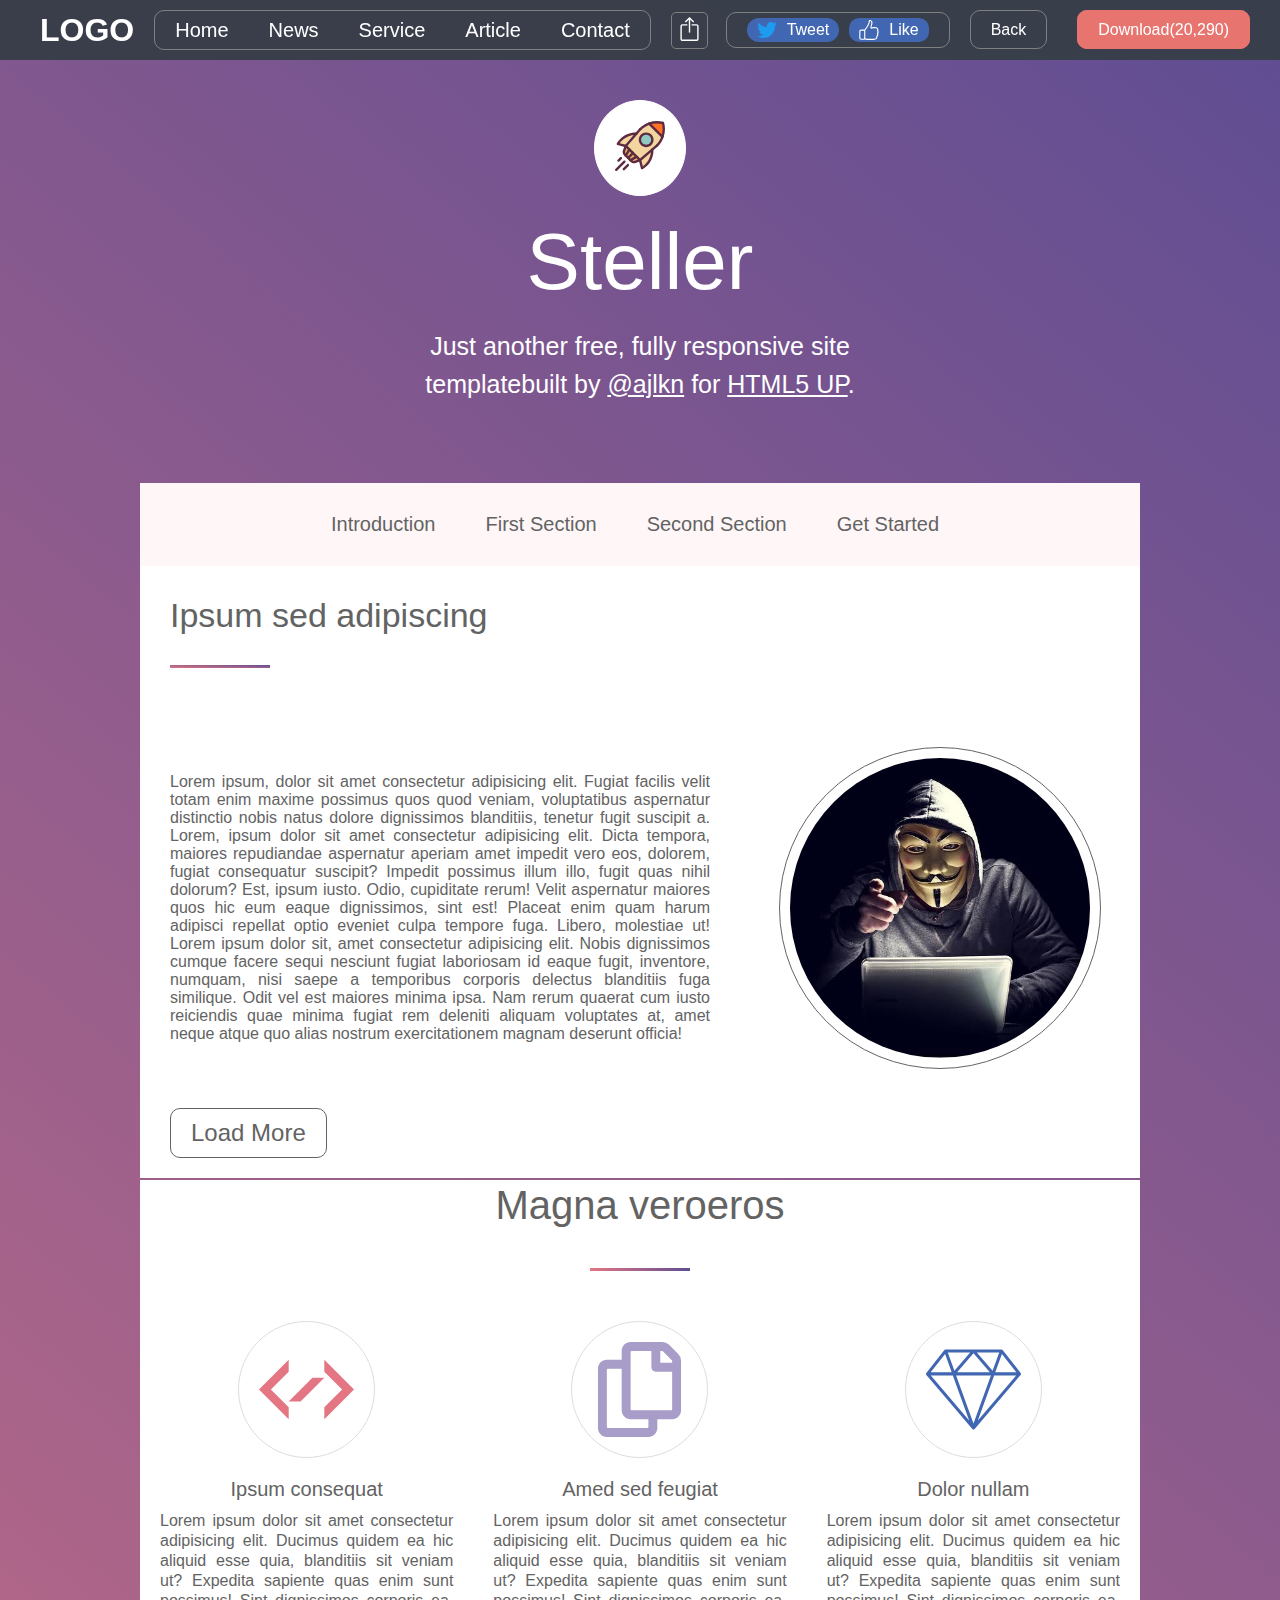
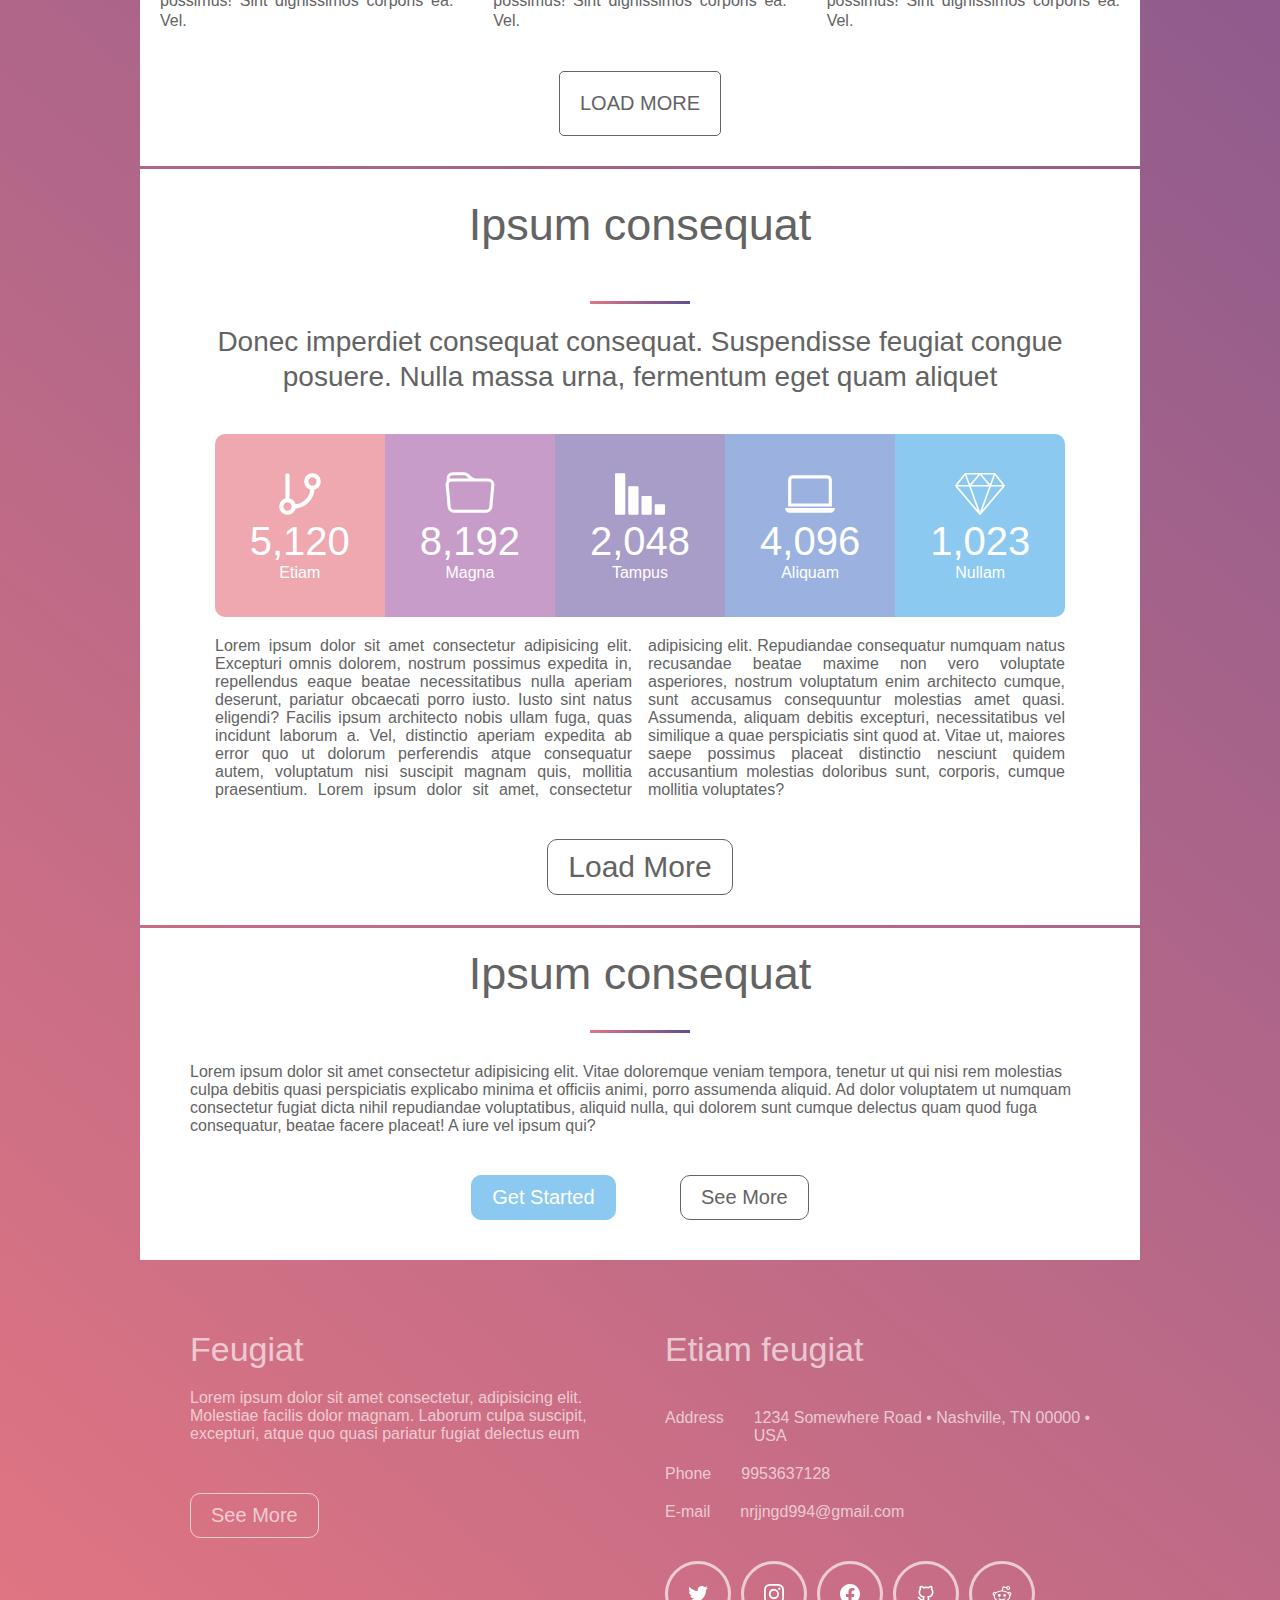
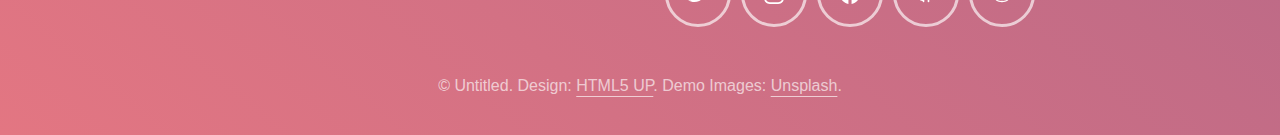
<file: index.html>
<!DOCTYPE html>
<html lang="en">
<head>
    <meta charset="UTF-8">
    <meta name="viewport" content="width=device-width, initial-scale=1.0">
    <title>Staller | HTML5</title>
    <link rel="stylesheet" href="style/steller-style.css">
</head>
<body>
    <div class="navbar">
        <div class="left-section">
            <h1>
                <span class="logo">LOGO</span>
            </h1>
            <ul class="navmanu">
                <li><a href="">Home</a></li>
                <li><a href="">News</a></li>
                <li><a href="">Service</a></li>
                <li><a href="">Article</a></li>
                <li><a href="">Contact</a></li>
            </ul>
            <div>
                <div class="shortcut">
                    <img width="35px" height="35px" src="icons/share-icon.svg" alt="">
                </div>
            </div>
        </div>
        <div class="right-section">
            <div class="download-btn">
                <span class="d-btn">Download(20,290)</span>
            </div>
            <div>
                <span class="b-btn">Back</span>
            </div>
            <div class="share">
                <div class="twitter-btn">
                    <img width="20px" height="20px" src="icons/twitter-icon.svg" alt="">
                    <span class="t-btn">Tweet</span>
                </div>
                <div  class="like-btn">
                    <img width="20px" height="20px" src="icons/like-svgrepo-com.svg" alt="">
                    <span class="l-btn">Like</span>
                </div>
            </div>
           
        </div>
    </div>
    <div class="container-main">
        <div class="title">
            <div class="title-img">
                <img width="50px" height="50px" src="icons/rocket-svgrepo-com.svg" alt="">
            </div>
        </div>
        <div class="site-title">
            Steller
        </div>
        <div class="slogon">
            Just another free, fully responsive site templatebuilt by <span>@ajlkn</span> for <span>HTML5 UP</span>.
        </div>
        <div class="main-content">
            <ul>
                <li>Introduction</li>
                <li>First Section</li>
                <li>Second Section</li>
                <li>Get Started</li>
            </ul>
        </div>
        <div class="start">
            <div>
                <div class="right">
                    <div  class="heading1">Ipsum sed adipiscing</div>
                    <div class="underline-first"></div>
                </div>
                
                <div class="texted-pic">
                    
                    <div class="sometext">Lorem ipsum, dolor sit amet consectetur adipisicing elit. Fugiat facilis velit totam enim maxime possimus quos quod veniam, voluptatibus aspernatur distinctio nobis natus dolore dignissimos blanditiis, tenetur fugit suscipit a. Lorem, ipsum dolor sit amet consectetur adipisicing elit. Dicta tempora, maiores repudiandae aspernatur aperiam amet impedit vero eos, dolorem, fugiat consequatur suscipit? Impedit possimus illum illo, fugit quas nihil dolorum?
                    Est, ipsum iusto. Odio, cupiditate rerum! Velit aspernatur maiores quos hic eum eaque dignissimos, sint est! Placeat enim quam harum adipisci repellat optio eveniet culpa tempore fuga. Libero, molestiae ut! Lorem ipsum dolor sit, amet consectetur adipisicing elit. Nobis dignissimos cumque facere sequi nesciunt fugiat laboriosam id eaque fugit, inventore, numquam, nisi saepe a temporibus corporis delectus blanditiis fuga similique.
                    Odit vel est maiores minima ipsa. Nam rerum quaerat cum iusto reiciendis quae minima fugiat rem deleniti aliquam voluptates at, amet neque atque quo alias nostrum exercitationem magnam deserunt officia!
                    </div>
                    <div class="content-img1">
                        <div class="content-img">
                            <img width="300px" height="300px" src="icons/picture.jpg" alt="">
                        </div>
                    </div>
                </div>
                <button class="first-load-btn">Load More</button>
            </div>
        </div>

        <div class="content-container">
            <div class="magna">
                Magna veroeros
            </div>
            <div class="underline"></div>
            <div class="icon-list">
                <div class="icon1">
                    <div class="s1-icon" >
                        <div class="source-icon">
                            <img width="95px" height="95px" src="icons/source_code_icon.svg" alt="">
                        </div>
                    </div>
                    <div class="name">Ipsum consequat</div>
                    <div class="par">Lorem ipsum dolor sit amet consectetur adipisicing elit. Ducimus quidem ea hic aliquid esse quia, blanditiis sit veniam ut? Expedita sapiente quas enim sunt possimus! Sint dignissimos corporis ea. Vel.</div>
                </div>

                <div class="icon2">
                    <div class="c1-icon">
                        <div class="copy-icon">
                            <img width="95px" height="95px"src="icons/copy-icon.svg" alt="">
                        </div>
                    </div>
                    <div class="name">Amed sed feugiat</div>
                    <div class="par">Lorem ipsum dolor sit amet consectetur adipisicing elit. Ducimus quidem ea hic aliquid esse quia, blanditiis sit veniam ut? Expedita sapiente quas enim sunt possimus! Sint dignissimos corporis ea. Vel.</div>
                </div>

                <div class="icon3">
                    <div class="d1-icon">
                        <div class="dimond-icon">
                            <img width="95px" height="95px"src="icons/diamond-icon.svg" alt="">
                        </div>
                    </div>
                    <div class="name">Dolor nullam</div>
                    <div class="par">Lorem ipsum dolor sit amet consectetur adipisicing elit. Ducimus quidem ea hic aliquid esse quia, blanditiis sit veniam ut? Expedita sapiente quas enim sunt possimus! Sint dignissimos corporis ea. Vel.</div>
                </div>
            </div>
            <div class="load-more-btn">
                <button>LOAD MORE</button>
            </div>
        </div>
        <div class="reviews-container">
            <div class="flex-div">
                <div class="heading-reviews">
                    Ipsum consequat
                </div>
            </div>
            <span class="underline1">
            </span>
            <div class="texted-content">
                <div>
                    Donec imperdiet consequat consequat. Suspendisse feugiat congue posuere. Nulla massa urna, fermentum eget quam aliquet
                </div>
            </div>
            <div>
                <div class="flex-icon">
                    <div class="block a">
                        <img width="50px" height="50px" src="icons/branch-icon.svg" alt="">
                        <div class="count">5,120</div>
                        <div class="name-r">Etiam</div>
                    </div>
                    <div class="block b">
                        <img width="50px" height="50px"  src="icons/folder-icon.svg" alt="">
                        <div class="count">8,192</div>
                        <div class="name-r">Magna</div>
                    </div>
                    <div class="block c">
                        <img width="50px" height="50px"  src="icons/mobile-signal-icon.svg" alt="">
                        <div class="count">2,048</div>
                        <div class="name-r">Tampus</div>
                    </div>
                    <div class="block d">
                        <img width="50px" height="50px"  src="icons/monitor-icon.svg" alt="">
                        <div class="count">4,096</div>
                        <div class="name-r">Aliquam</div>
                    </div>
                    <div class="block e">
                        <img width="50px" height="50px"  src="icons/diamond-icon-white.svg" alt="">
                        <div class="count">1,023</div>
                        <div class="name-r">Nullam</div>
                    </div>
                </div>
            </div>
            <p class="paragraph">
                Lorem ipsum dolor sit amet consectetur adipisicing elit. Excepturi omnis dolorem, nostrum possimus expedita in, repellendus eaque beatae necessitatibus nulla aperiam deserunt, pariatur obcaecati porro iusto. Iusto sint natus eligendi?
                Facilis ipsum architecto nobis ullam fuga, quas incidunt laborum a. Vel, distinctio aperiam expedita ab error quo ut dolorum perferendis atque consequatur autem, voluptatum nisi suscipit magnam quis, mollitia praesentium.
                Lorem ipsum dolor sit amet, consectetur adipisicing elit. Repudiandae consequatur numquam natus recusandae beatae maxime non vero voluptate asperiores, nostrum voluptatum enim architecto cumque, sunt accusamus consequuntur molestias amet quasi.
                Assumenda, aliquam debitis excepturi, necessitatibus vel similique a quae perspiciatis sint quod at. Vitae ut, maiores saepe possimus placeat distinctio nesciunt quidem accusantium molestias doloribus sunt, corporis, cumque mollitia voluptates?
            </p>
            <button class="btn-lm">Load More</button>
        </div>
        <div class="last-par">
            <div class="heading2">
                Ipsum consequat
            </div>
            <div class="underline2"></div>
            <div class="texted-content-par">Lorem ipsum dolor sit amet consectetur adipisicing elit. Vitae doloremque veniam tempora, tenetur ut qui nisi rem molestias culpa debitis quasi perspiciatis explicabo minima et officiis animi, porro assumenda aliquid.
            Ad dolor voluptatem ut numquam consectetur fugiat dicta nihil repudiandae voluptatibus, aliquid nulla, qui dolorem sunt cumque delectus quam quod fuga consequatur, beatae facere placeat! A iure vel ipsum qui?</div>
            <div class="btns">
                <button class="get-started-btn">Get Started</button>
                <button class="see-more-btn">See More</button>
            </div>
        </div>
        <div class="link-list">
            <div class="left-sec">
                <div class="left">Feugiat</div>
                <div class="left-par">Lorem ipsum dolor sit amet consectetur, adipisicing elit. Molestiae facilis dolor magnam. Laborum culpa suscipit, excepturi, atque quo quasi pariatur fugiat delectus eum </div>
                <button class="see-more">See More</button>
            </div>
            <div class="right-sec">
                <div class="right">Etiam feugiat</div>
                <div class="flex-add">
                    <div class="one">
                        <div class="one1">
                            Address
                        </div>
                        <div class="two2">
                            1234 Somewhere Road • Nashville, TN 00000 • USA
                        </div>
                    </div>
                    <div class="one">
                        <div class="one1">
                            Phone
                        </div>
                        <div class="two2">
                            9953637128
                        </div>
                    </div>
                    <div class="one">
                        <div class="one1">
                            E-mail
                        </div>
                        <div class="two2">
                            nrjjngd994@gmail.com
                        </div>
                    </div>
                </div>
                <div class="social-links">
                    <div class="icon">
                        <img width="20px" height="20px" src="icons/twitter-icon-white.svg" alt="">
                    </div>
                    <div class="icon">
                        <img width="20px" height="20px" img src="icons/insta-icon.svg" alt="">
                    </div>
                    <div class="icon">
                        <img width="20px" height="20px"  src="icons/fb-icon.svg" alt="">
                    </div>
                    <div class="icon">
                        <img width="20px" height="20px"  src="icons/github-icon.svg" alt="">
                    </div>
                    <div class="icon">
                        <img width="20px" height="20px"  src="icons/reddit-icon.svg" alt="">
                    </div>
                </div>
            </div>
        </div>
        <div class="footer">
            © Untitled. Design: <a href="">HTML5 UP</a>. Demo Images: <a href="">Unsplash</a>.
        </div>
    </div>
    
</body>
</html>
</file>
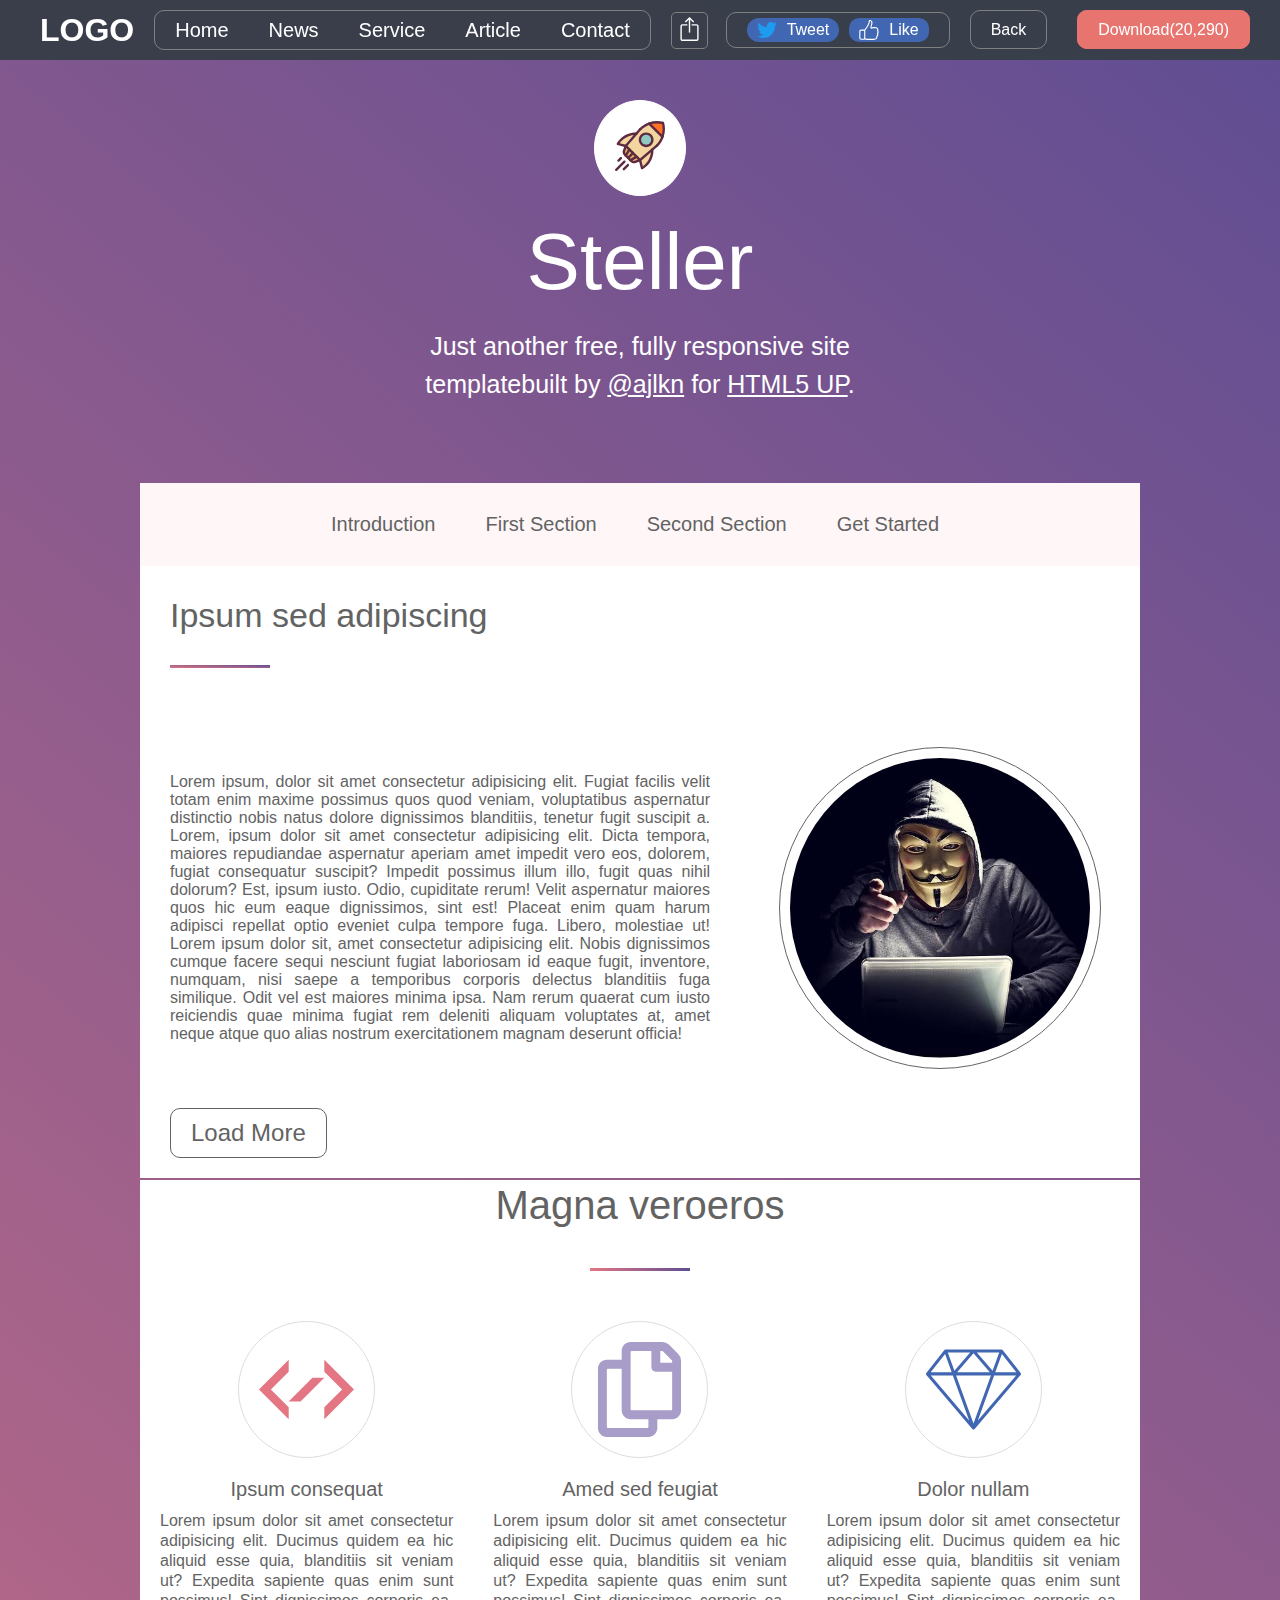
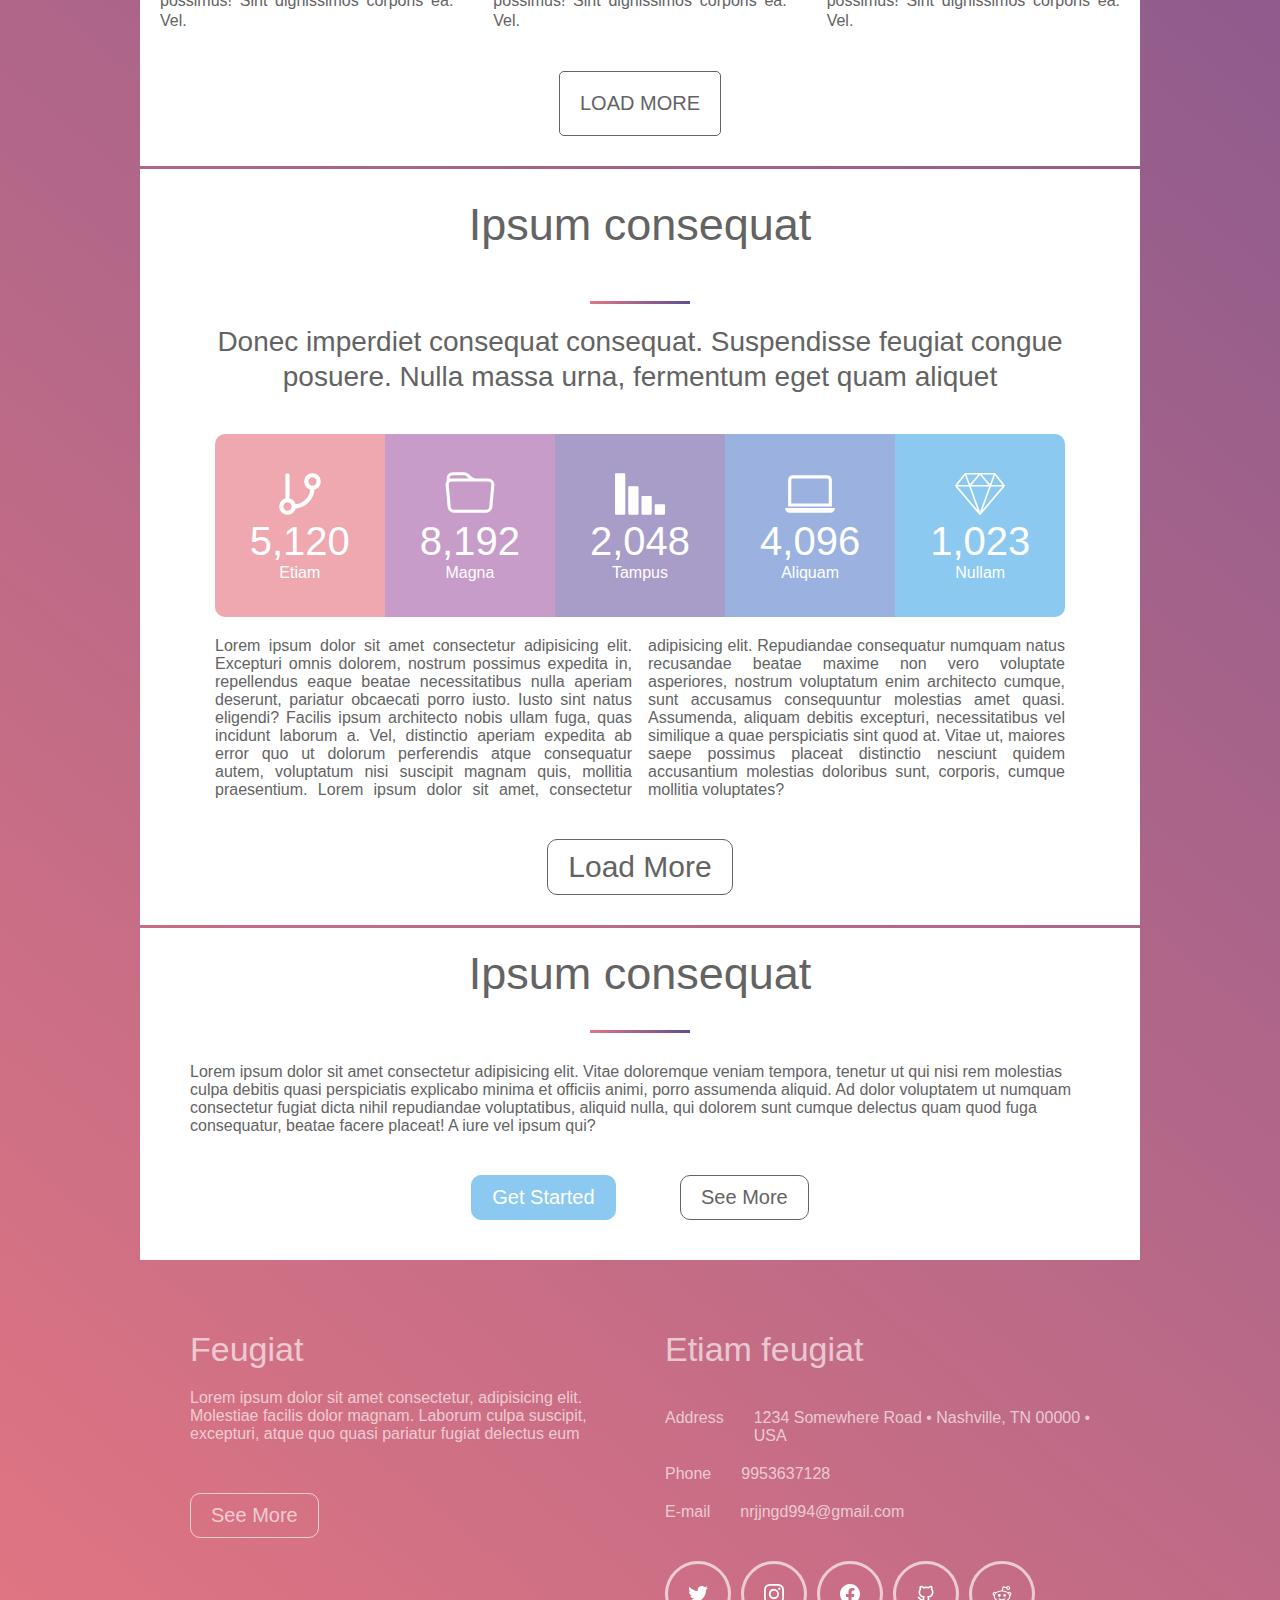
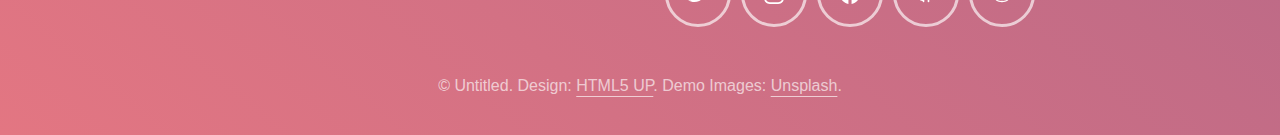
<file: indexsteller.html>
<!DOCTYPE html>
<html lang="en">
<head>
    <meta charset="UTF-8">
    <meta name="viewport" content="width=device-width, initial-scale=1.0">
    <title>Staller | HTML5</title>
    <link rel="stylesheet" href="style/steller-style.css">
</head>
<body>
    <div class="navbar">
        <div class="left-section">
            <h1>
                <span class="logo">LOGO</span>
            </h1>
            <ul class="navmanu">
                <li><a href="">Home</a></li>
                <li><a href="">News</a></li>
                <li><a href="">Service</a></li>
                <li><a href="">Article</a></li>
                <li><a href="">Contact</a></li>
            </ul>
            <div>
                <div class="shortcut">
                    <img width="35px" height="35px" src="icons/share-icon.svg" alt="">
                </div>
            </div>
        </div>
        <div class="right-section">
            <div class="download-btn">
                <span class="d-btn">Download(20,290)</span>
            </div>
            <div>
                <span class="b-btn">Back</span>
            </div>
            <div class="share">
                <div class="twitter-btn">
                    <img width="20px" height="20px" src="icons/twitter-icon.svg" alt="">
                    <span class="t-btn">Tweet</span>
                </div>
                <div  class="like-btn">
                    <img width="20px" height="20px" src="icons/like-svgrepo-com.svg" alt="">
                    <span class="l-btn">Like</span>
                </div>
            </div>
           
        </div>
    </div>
    <div class="container-main">
        <div class="title">
            <div class="title-img">
                <img width="50px" height="50px" src="icons/rocket-svgrepo-com.svg" alt="">
            </div>
        </div>
        <div class="site-title">
            Steller
        </div>
        <div class="slogon">
            Just another free, fully responsive site templatebuilt by <span>@ajlkn</span> for <span>HTML5 UP</span>.
        </div>
        <div class="main-content">
            <ul>
                <li>Introduction</li>
                <li>First Section</li>
                <li>Second Section</li>
                <li>Get Started</li>
            </ul>
        </div>
        <div class="start">
            <div>
                <div class="right">
                    <div  class="heading1">Ipsum sed adipiscing</div>
                    <div class="underline-first"></div>
                </div>
                
                <div class="texted-pic">
                    
                    <div class="sometext">Lorem ipsum, dolor sit amet consectetur adipisicing elit. Fugiat facilis velit totam enim maxime possimus quos quod veniam, voluptatibus aspernatur distinctio nobis natus dolore dignissimos blanditiis, tenetur fugit suscipit a. Lorem, ipsum dolor sit amet consectetur adipisicing elit. Dicta tempora, maiores repudiandae aspernatur aperiam amet impedit vero eos, dolorem, fugiat consequatur suscipit? Impedit possimus illum illo, fugit quas nihil dolorum?
                    Est, ipsum iusto. Odio, cupiditate rerum! Velit aspernatur maiores quos hic eum eaque dignissimos, sint est! Placeat enim quam harum adipisci repellat optio eveniet culpa tempore fuga. Libero, molestiae ut! Lorem ipsum dolor sit, amet consectetur adipisicing elit. Nobis dignissimos cumque facere sequi nesciunt fugiat laboriosam id eaque fugit, inventore, numquam, nisi saepe a temporibus corporis delectus blanditiis fuga similique.
                    Odit vel est maiores minima ipsa. Nam rerum quaerat cum iusto reiciendis quae minima fugiat rem deleniti aliquam voluptates at, amet neque atque quo alias nostrum exercitationem magnam deserunt officia!
                    </div>
                    <div class="content-img1">
                        <div class="content-img">
                            <img width="300px" height="300px" src="icons/picture.jpg" alt="">
                        </div>
                    </div>
                </div>
                <button class="first-load-btn">Load More</button>
            </div>
        </div>

        <div class="content-container">
            <div class="magna">
                Magna veroeros
            </div>
            <div class="underline"></div>
            <div class="icon-list">
                <div class="icon1">
                    <div class="s1-icon" >
                        <div class="source-icon">
                            <img width="95px" height="95px" src="icons/source_code_icon.svg" alt="">
                        </div>
                    </div>
                    <div class="name">Ipsum consequat</div>
                    <div class="par">Lorem ipsum dolor sit amet consectetur adipisicing elit. Ducimus quidem ea hic aliquid esse quia, blanditiis sit veniam ut? Expedita sapiente quas enim sunt possimus! Sint dignissimos corporis ea. Vel.</div>
                </div>

                <div class="icon2">
                    <div class="c1-icon">
                        <div class="copy-icon">
                            <img width="95px" height="95px"src="icons/copy-icon.svg" alt="">
                        </div>
                    </div>
                    <div class="name">Amed sed feugiat</div>
                    <div class="par">Lorem ipsum dolor sit amet consectetur adipisicing elit. Ducimus quidem ea hic aliquid esse quia, blanditiis sit veniam ut? Expedita sapiente quas enim sunt possimus! Sint dignissimos corporis ea. Vel.</div>
                </div>

                <div class="icon3">
                    <div class="d1-icon">
                        <div class="dimond-icon">
                            <img width="95px" height="95px"src="icons/diamond-icon.svg" alt="">
                        </div>
                    </div>
                    <div class="name">Dolor nullam</div>
                    <div class="par">Lorem ipsum dolor sit amet consectetur adipisicing elit. Ducimus quidem ea hic aliquid esse quia, blanditiis sit veniam ut? Expedita sapiente quas enim sunt possimus! Sint dignissimos corporis ea. Vel.</div>
                </div>
            </div>
            <div class="load-more-btn">
                <button>LOAD MORE</button>
            </div>
        </div>
        <div class="reviews-container">
            <div class="flex-div">
                <div class="heading-reviews">
                    Ipsum consequat
                </div>
            </div>
            <span class="underline1">
            </span>
            <div class="texted-content">
                <div>
                    Donec imperdiet consequat consequat. Suspendisse feugiat congue posuere. Nulla massa urna, fermentum eget quam aliquet
                </div>
            </div>
            <div>
                <div class="flex-icon">
                    <div class="block a">
                        <img width="50px" height="50px" src="icons/branch-icon.svg" alt="">
                        <div class="count">5,120</div>
                        <div class="name-r">Etiam</div>
                    </div>
                    <div class="block b">
                        <img width="50px" height="50px"  src="icons/folder-icon.svg" alt="">
                        <div class="count">8,192</div>
                        <div class="name-r">Magna</div>
                    </div>
                    <div class="block c">
                        <img width="50px" height="50px"  src="icons/mobile-signal-icon.svg" alt="">
                        <div class="count">2,048</div>
                        <div class="name-r">Tampus</div>
                    </div>
                    <div class="block d">
                        <img width="50px" height="50px"  src="icons/monitor-icon.svg" alt="">
                        <div class="count">4,096</div>
                        <div class="name-r">Aliquam</div>
                    </div>
                    <div class="block e">
                        <img width="50px" height="50px"  src="icons/diamond-icon-white.svg" alt="">
                        <div class="count">1,023</div>
                        <div class="name-r">Nullam</div>
                    </div>
                </div>
            </div>
            <p class="paragraph">
                Lorem ipsum dolor sit amet consectetur adipisicing elit. Excepturi omnis dolorem, nostrum possimus expedita in, repellendus eaque beatae necessitatibus nulla aperiam deserunt, pariatur obcaecati porro iusto. Iusto sint natus eligendi?
                Facilis ipsum architecto nobis ullam fuga, quas incidunt laborum a. Vel, distinctio aperiam expedita ab error quo ut dolorum perferendis atque consequatur autem, voluptatum nisi suscipit magnam quis, mollitia praesentium.
                Lorem ipsum dolor sit amet, consectetur adipisicing elit. Repudiandae consequatur numquam natus recusandae beatae maxime non vero voluptate asperiores, nostrum voluptatum enim architecto cumque, sunt accusamus consequuntur molestias amet quasi.
                Assumenda, aliquam debitis excepturi, necessitatibus vel similique a quae perspiciatis sint quod at. Vitae ut, maiores saepe possimus placeat distinctio nesciunt quidem accusantium molestias doloribus sunt, corporis, cumque mollitia voluptates?
            </p>
            <button class="btn-lm">Load More</button>
        </div>
        <div class="last-par">
            <div class="heading2">
                Ipsum consequat
            </div>
            <div class="underline2"></div>
            <div class="texted-content-par">Lorem ipsum dolor sit amet consectetur adipisicing elit. Vitae doloremque veniam tempora, tenetur ut qui nisi rem molestias culpa debitis quasi perspiciatis explicabo minima et officiis animi, porro assumenda aliquid.
            Ad dolor voluptatem ut numquam consectetur fugiat dicta nihil repudiandae voluptatibus, aliquid nulla, qui dolorem sunt cumque delectus quam quod fuga consequatur, beatae facere placeat! A iure vel ipsum qui?</div>
            <div class="btns">
                <button class="get-started-btn">Get Started</button>
                <button class="see-more-btn">See More</button>
            </div>
        </div>
        <div class="link-list">
            <div class="left-sec">
                <div class="left">Feugiat</div>
                <div class="left-par">Lorem ipsum dolor sit amet consectetur, adipisicing elit. Molestiae facilis dolor magnam. Laborum culpa suscipit, excepturi, atque quo quasi pariatur fugiat delectus eum </div>
                <button class="see-more">See More</button>
            </div>
            <div class="right-sec">
                <div class="right">Etiam feugiat</div>
                <div class="flex-add">
                    <div class="one">
                        <div class="one1">
                            Address
                        </div>
                        <div class="two2">
                            1234 Somewhere Road • Nashville, TN 00000 • USA
                        </div>
                    </div>
                    <div class="one">
                        <div class="one1">
                            Phone
                        </div>
                        <div class="two2">
                            9953637128
                        </div>
                    </div>
                    <div class="one">
                        <div class="one1">
                            E-mail
                        </div>
                        <div class="two2">
                            nrjjngd994@gmail.com
                        </div>
                    </div>
                </div>
                <div class="social-links">
                    <div class="icon">
                        <img width="20px" height="20px" src="icons/twitter-icon-white.svg" alt="">
                    </div>
                    <div class="icon">
                        <img width="20px" height="20px" img src="icons/insta-icon.svg" alt="">
                    </div>
                    <div class="icon">
                        <img width="20px" height="20px"  src="icons/fb-icon.svg" alt="">
                    </div>
                    <div class="icon">
                        <img width="20px" height="20px"  src="icons/github-icon.svg" alt="">
                    </div>
                    <div class="icon">
                        <img width="20px" height="20px"  src="icons/reddit-icon.svg" alt="">
                    </div>
                </div>
            </div>
        </div>
        <div class="footer">
            © Untitled. Design: <a href="">HTML5 UP</a>. Demo Images: <a href="">Unsplash</a>.
        </div>
    </div>
    
</body>
</html>
</file>
<file: style/steller-style.css>
*{
    margin: 0;
    padding: 0;
    box-sizing: border-box;
    font-family: Arial;
}
body{
    min-height: 100vh;
    background: linear-gradient(400deg, #e37682, #5f4d93 );
}

.navbar{
    display: flex;
    align-items: center;
    position: fixed;
    left: 0;
    right: 0;
    background-color: rgba(55, 61, 73, 0.975);;
    height: 60px;
    z-index: 200;
}
.left-section{
    display: flex;
    flex: 1;
    align-items: center;
}
.left-section .logo{
    padding-left: 40px;
    padding-right: 20px;
    color: white;
}
.right-section{
    flex: 1;
    display: flex;
    align-items: center;
    justify-content: end;
    flex-direction: row-reverse;
    
}
.navmanu{
    display: flex;
    align-items: center;
    list-style: none;
    height: 40px;
    border: 1px solid grey;
    margin-right: 20px;
    border-radius: 10px;
}
.navmanu li a{
    text-decoration: none;
    color: white;
    padding: 8px 20px;
    font-size: 20px;
}
.navmanu li:hover a{
    background-color: rgb(97, 92, 92);
    opacity: 0.5;
}
.shortcut{
    color: white;
    display: flex;
    align-items: center;
    border: 1px solid grey;
    border-radius: 5px;
}
.d-btn, .b-btn, .t-btn, .l-btn{
    color: white;
    margin-right: 30px;
}
.d-btn{
    background-color: #e7746f;
    padding: 10px 20px 10px 20px;
    border: 1px solid #e7746f;
    border-radius: 10px;
}
.b-btn{
    border: 1px solid grey;
    padding: 10px 20px 10px 20px;
    border-radius: 10px;
    cursor: pointer;
    transition: color 0.5s, border 0.5s;
}
.b-btn:hover{
    color: #e37682;
    border: 1px solid #e37682;
}
.l-btn{
    margin-right: 0;
}
.t-btn{
    margin: 0;
}
.share{
    display: flex;
    align-items: center;
    padding: 5px 20px 5px 20px;
    margin-right: 20px;
    border: 1px solid grey;
    border-radius: 10px;
}
.twitter-btn{
    display: flex;
    align-items: center;
    background-color: #4267b2;
    margin-right: 10px;
    padding: 2px 10px 2px 10px;
    border-radius: 20px;
}
.twitter-btn img{
    margin-right: 10px;
}
.like-btn{
    display: flex;
    align-items: center;
    background: #4267b2;
    padding: 2px 10px 2px 10px;
    border-radius: 10px;
}
.like-btn img{
    margin-right: 10px;
}
.title{
    padding-top: 100px;
    display: flex;
    justify-content: center;
    align-items: center;
}
.title .title-img{
    border: 1px solid white;
    padding: 20px;
    border-radius: 50%;
    background: white;
}
.container-main{
    display: flex;
    flex-direction: column;
    justify-content: center;
    align-items: center;
}
.site-title{
    color: white;
    font-size: 80px;
    margin-top: 20px;
}
.slogon{
    color: white;
    width: 550px;
    text-align: center;
    line-height: 1.5em;
    margin-top: 20px;
    font-size: 25px;
    margin-bottom: 80px;
}
.slogon span{
    text-decoration: underline;
}
.main-content{
    min-width: 1000px;
    background-color: rgb(255, 247, 247);
    color:#636363;
}
.main-content ul{
    display: flex;
    justify-content: center;
    list-style: none;
    padding: 30px 0 30px 0;
    font-size: 20px;
}.main-content ul li{
    padding-left: 20px;
    padding-right: 30px;
}
.start{
    padding-top: 10px;
    background-color: white;
    margin-bottom: 2px;
    padding-bottom: 20px;
    padding-left: 30px;
    max-width: 1000px;
}
.heading1{
    font-size: 34px;
    margin-top: 10px;
    color: #636363;
}
.underline-first{
    width: 100px;
    height: 3px;
    background: linear-gradient(2deg, #e37682, #5f4d93 );
    margin-top: 30px;
}
.texted-pic{
    display: flex;
    align-items: center;
}
.texted-pic img{
    object-fit: cover;
    border-radius: 50%;
}
.sometext{
    padding-right: 30px;
    text-align: justify;
    color: #636363;
}
.content-img1{
    position: relative;
    display: flex;
    min-height: 400px;
    min-width: 400px;
    justify-content: center;
    align-items: center;
}
.content-img{
    border-radius: 50%;
    display: flex;
    border: 1px solid #636363;
    padding: 10px;
    position: absolute;
}
.content-img img{
    object-fit: cover;
}
.first-load-btn{
    padding: 10px 20px 10px 20px;
    background: transparent;
    border: 1px solid #636363;
    color: #636363;
    border-radius: 10px;
    font-size: 24px;
}
.content-container{
    width: 1000px;
    display: flex;
    justify-content: center;
    flex-direction: column;
    align-items: center;
    background-color: white;
    color:#636363;

}
.magna{
    font-size: 40px;
    margin-bottom: 40px;
    margin-top: 3px;
}
.underline{
    width: 100px;
    height: 3px;
    background: linear-gradient(90deg, #e37682, #5f4d93 );
    margin-bottom: 50px;
}
.icon-list{
    display: flex;
    width: 100%;
    justify-content: space-evenly;
}
.source-icon, .copy-icon, .dimond-icon{
    
    display: flex;
    justify-content: center;
    flex-direction: column;
}
.d1-icon, .c1-icon, .s1-icon{
    border: 1px solid rgb(221, 221, 221);
    padding: 20px;
    border-radius: 50%;
}
.name{
    margin-top: 20px;
    font-size: 20px;
}
.icon1, .icon2, .icon3{
    display: flex;
    align-items: center;
    flex-direction: column;
}
.par{
    margin: 10px 20px 10px 20px;
    line-height: 1.25em;
    text-align: justify;
}
.load-more-btn{
    padding-top: 30px;
    padding-bottom: 30px;
}
.load-more-btn button{
    padding: 20px;
    font-size: 20px;
    background-color: transparent;
    border: 1px solid #636363;
    color: #636363;
    border-radius: 5px;
}
.reviews-container{
    margin-top: 3px;
    background-color: #ffffff;
    width: 1000px;
    display: flex;
    flex-direction: column;
    justify-content: center;
    align-items: center;
    color: #636363;
    padding-top: 10px;
}
.heading-reviews{
    font-size: 45px;
    padding-top: 20px;
    padding-bottom: 20px;
}
.flex-div{
    width: 100%;
    display: flex;
    justify-content: center;
    align-items: center;
}
.underline1{
    width: 100px;
    height: 3px;
    background: linear-gradient(90deg, #e37682, #5f4d93 );
    margin-top: 30px;
    margin-bottom: 20px;
}
.texted-content{
    margin-bottom: 40px;
    width:900px;
    display: flex;
    text-align: center;
    line-height: 1.25em;
    font-size: 28px;
}
.flex-icon{
    display: flex;
}
.block{
    padding: 35px;
    display: flex;
    flex-direction: column;
    align-items: center;
    justify-content: center;
}
.a{
    background: #EFA8B0;
    border-top-left-radius: 10px;
    border-bottom-left-radius: 10px;
}
.b{
    background: #C79CC8;
}
.c{
    background: #A89CC8;
}
.d{
    background:#9BB2E1;
}
.e{
    border-top-right-radius: 10px;
    border-bottom-right-radius: 10px;
    background: #8CC9F0;
}
.count{
    font-size: 40px;
    color: white;
}
.name-r{
    color: white;
}
.paragraph{
    padding-left: 75px;
    padding-right: 75px;
    columns: 200px 2;
    text-align: justify;
    margin-top: 20px;
    margin-bottom: 40px;
}
.btn-lm{
    padding: 10px 20px;
    font-size: 30px;
    border: 1px solid #636363;
    background-color: transparent;
    color: #636363;
    border-radius: 10px;
    margin-bottom: 30px;
}
.last-par{
    background: white;
    width: 1000px;
    margin-top: 3px;
    padding-top: 20px;
    color: #636363;
    display: flex;
    flex-direction: column;
    justify-content: center;
    align-items: center;
}
.underline2{
    width: 100px;
    height: 3px;
    background: linear-gradient(90deg, #e37682, #5f4d93 );
    margin-bottom: 30px;
    margin-top: 30px;
}
.heading2{
    font-size: 45px;
}
.texted-content-par{
    padding: 0 50px 0 50px;
    margin-bottom: 40px;
}
.btns{
    margin-bottom: 40px;
}
.get-started-btn{
    padding: 10px 20px 10px 20px;
    font-size: 20px;
    margin: 0 30px 0 30px;
    border: 1px solid #8CC9F0;
    border-radius: 10px;
    color: #FFFFFF;
    background: #8CC9F0;
}
.see-more-btn{
    padding: 10px 20px 10px 20px;
    font-size: 20px;
    margin: 0 30px 0 30px;
    border: 1px solid #636363;
    border-radius: 10px;
    color: #636363;
    background: transparent;
    
}
.link-list{
    width: 1000px;
    margin-top: 50px;
    display: flex;
    color: rgba(255, 255, 255, 0.65);;
}
.left-sec{
    flex: 1;
    margin-left: 50px;
}
.right-sec{
    flex: 1;
}
.left{
    margin-top: 20px;
    margin-bottom: 20px;
    font-size: 34px;
}
.left-par{
    margin-bottom: 50px;
    margin-right: 30px;
}
.see-more{
    margin-bottom: 30px;
    padding: 10px 20px 10px 20px;
    font-size: 20px;
    border: 1px solid rgba(255, 255, 255, 0.65);
    background-color: transparent;
    color: rgba(255, 255, 255, 0.65);
    border-radius: 10px;
}
.flex-add{
    display: flex;
    flex-direction: column;
}
.one{
    display: flex;
}
.one1{
    margin-right: 30px;
    margin-bottom: 20px;
}
.two2{
    margin-right: 40px;
    margin-bottom: 20px;
}
.right{
    margin-bottom: 40px;
    margin-top: 20px;
    font-size: 34px;
}
.social-links{
    display: flex;
    margin-top: 20px;
    margin-bottom: 20px;
}
.icon{
    border: solid;
    padding: 20px 20px 20px 20px;
    display: flex;
    justify-content: center;
    align-items: center;
    border-radius: 50%;
    margin-right: 10px;
}
.footer{
    color: rgba(255, 255, 255, 0.65);;
    margin-bottom: 40px;
    margin-top: 30px;
}
.footer a{
    color: rgba(255, 255, 255, 0.65);;
    text-underline-offset: 5px;
}
</file>
